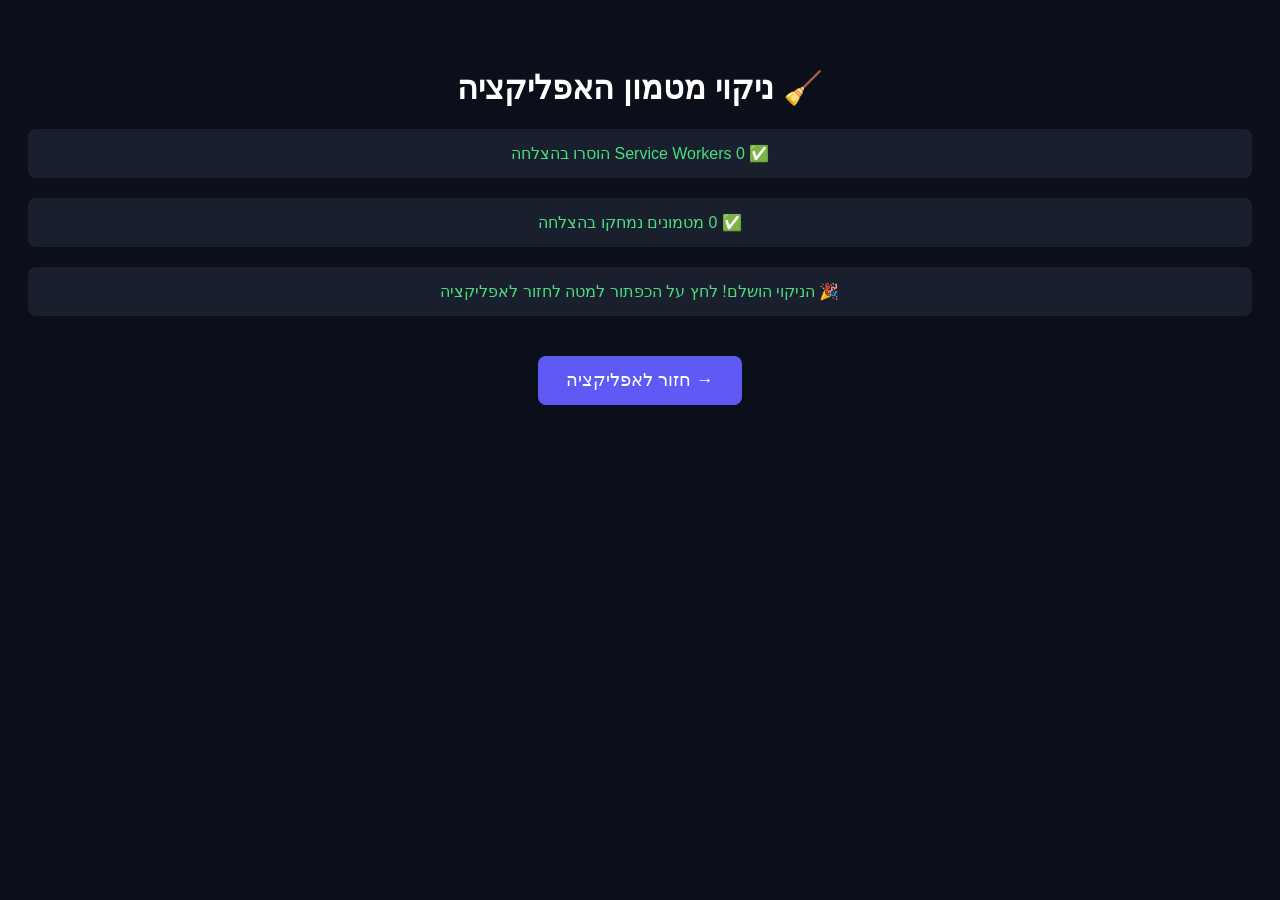
<file: clear-cache.html>
<!DOCTYPE html>
<html lang="he" dir="rtl">
<head>
    <meta charset="UTF-8">
    <meta name="viewport" content="width=device-width, initial-scale=1.0">
    <title>ניקוי מטמון</title>
    <style>
        body { font-family: sans-serif; text-align: center; padding: 40px 20px; background: #0b0f19; color: #fff; }
        .status { margin: 20px 0; padding: 15px; border-radius: 8px; background: #1a1f2e; }
        .ok { color: #4ade80; }
        .err { color: #f87171; }
        button { padding: 14px 28px; font-size: 1.1rem; background: #5f5af6; color: #fff; border: none; border-radius: 8px; cursor: pointer; margin-top: 20px; }
    </style>
</head>
<body>
    <h1>🧹 ניקוי מטמון האפליקציה</h1>
    <div id="log"></div>
    <button onclick="location.href='/'">→ חזור לאפליקציה</button>
    <script>
        const log = document.getElementById('log');
        function addLog(msg, ok) {
            const d = document.createElement('div');
            d.className = 'status ' + (ok ? 'ok' : 'err');
            d.textContent = msg;
            log.appendChild(d);
        }

        async function clearAll() {
            // 1. Unregister all service workers
            try {
                const regs = await navigator.serviceWorker.getRegistrations();
                for (const reg of regs) {
                    await reg.unregister();
                }
                addLog(`✅ ${regs.length} Service Workers הוסרו בהצלחה`, true);
            } catch (e) {
                addLog('⚠️ לא ניתן להסיר Service Workers: ' + e.message, false);
            }

            // 2. Clear all caches
            try {
                const keys = await caches.keys();
                for (const key of keys) {
                    await caches.delete(key);
                }
                addLog(`✅ ${keys.length} מטמונים נמחקו בהצלחה`, true);
            } catch (e) {
                addLog('⚠️ לא ניתן למחוק מטמונים: ' + e.message, false);
            }

            addLog('🎉 הניקוי הושלם! לחץ על הכפתור למטה לחזור לאפליקציה', true);
        }

        clearAll();
    </script>
</body>
</html>
</file>
